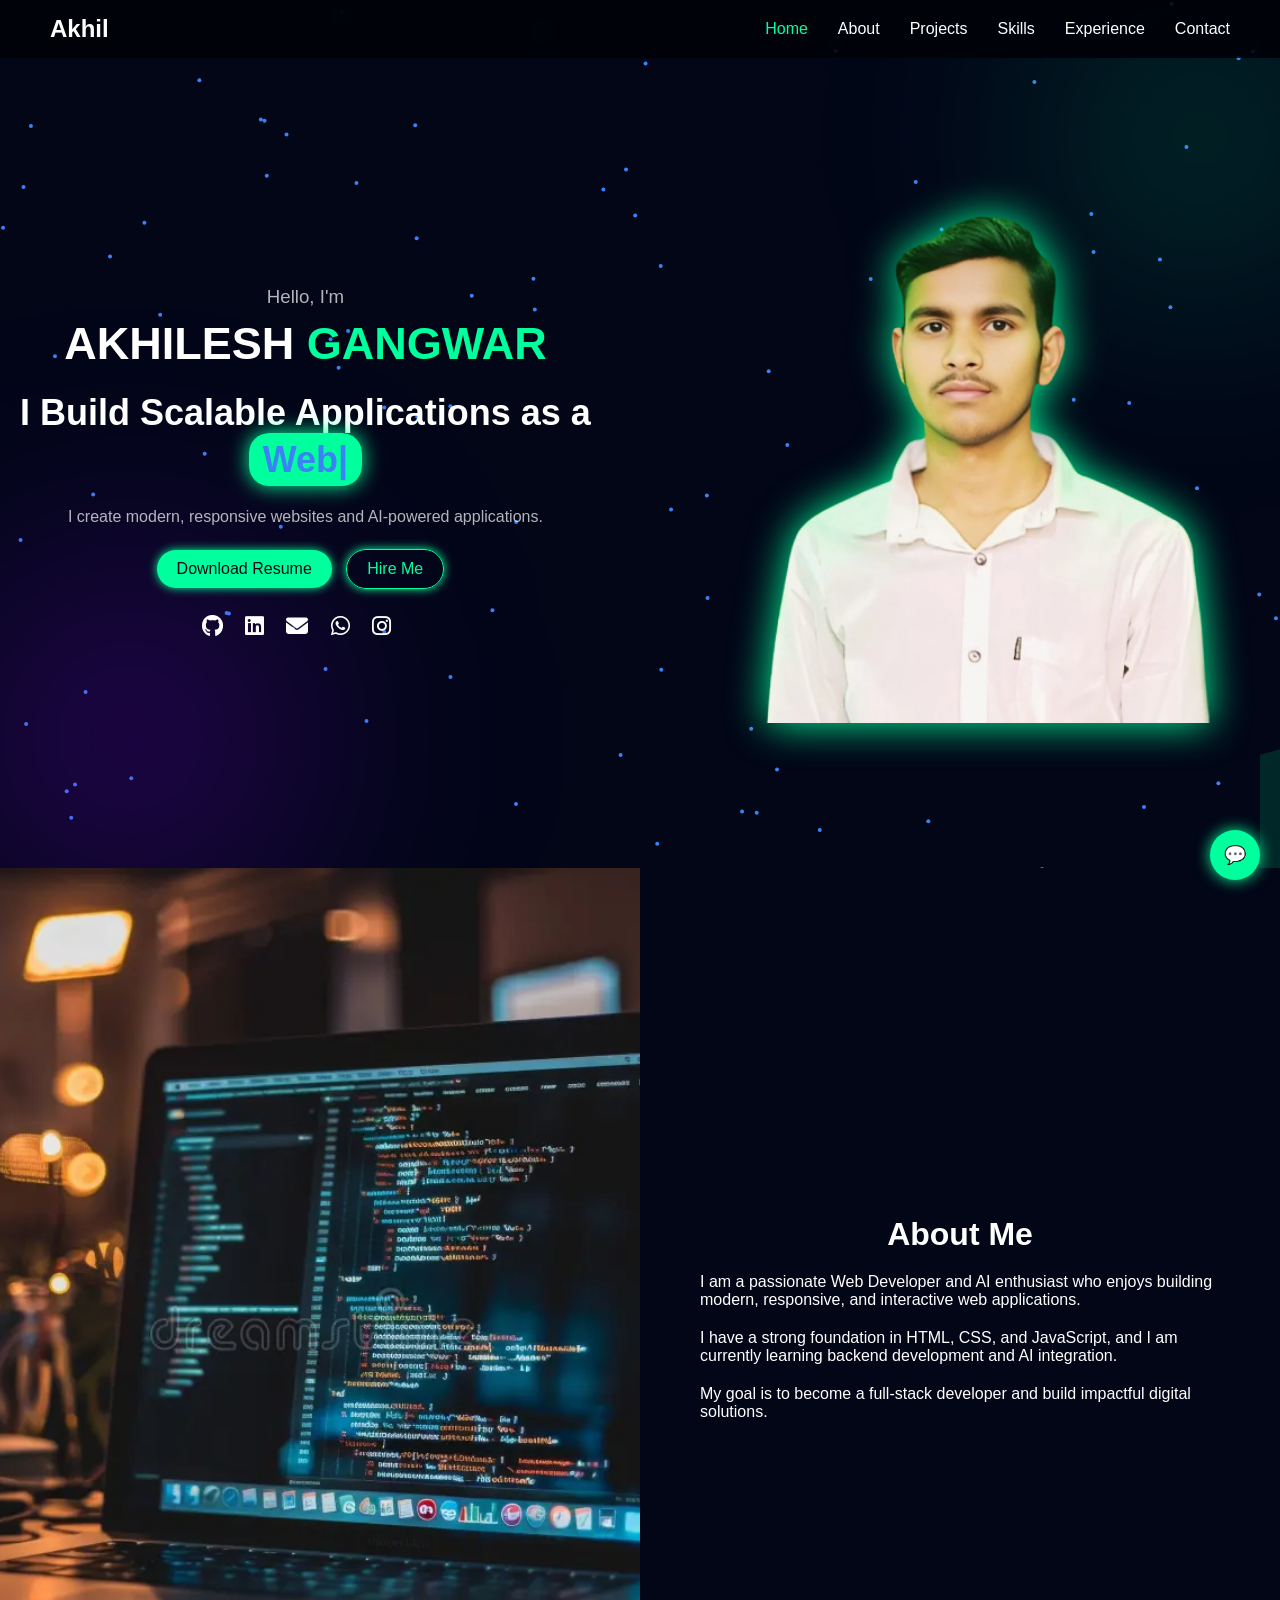
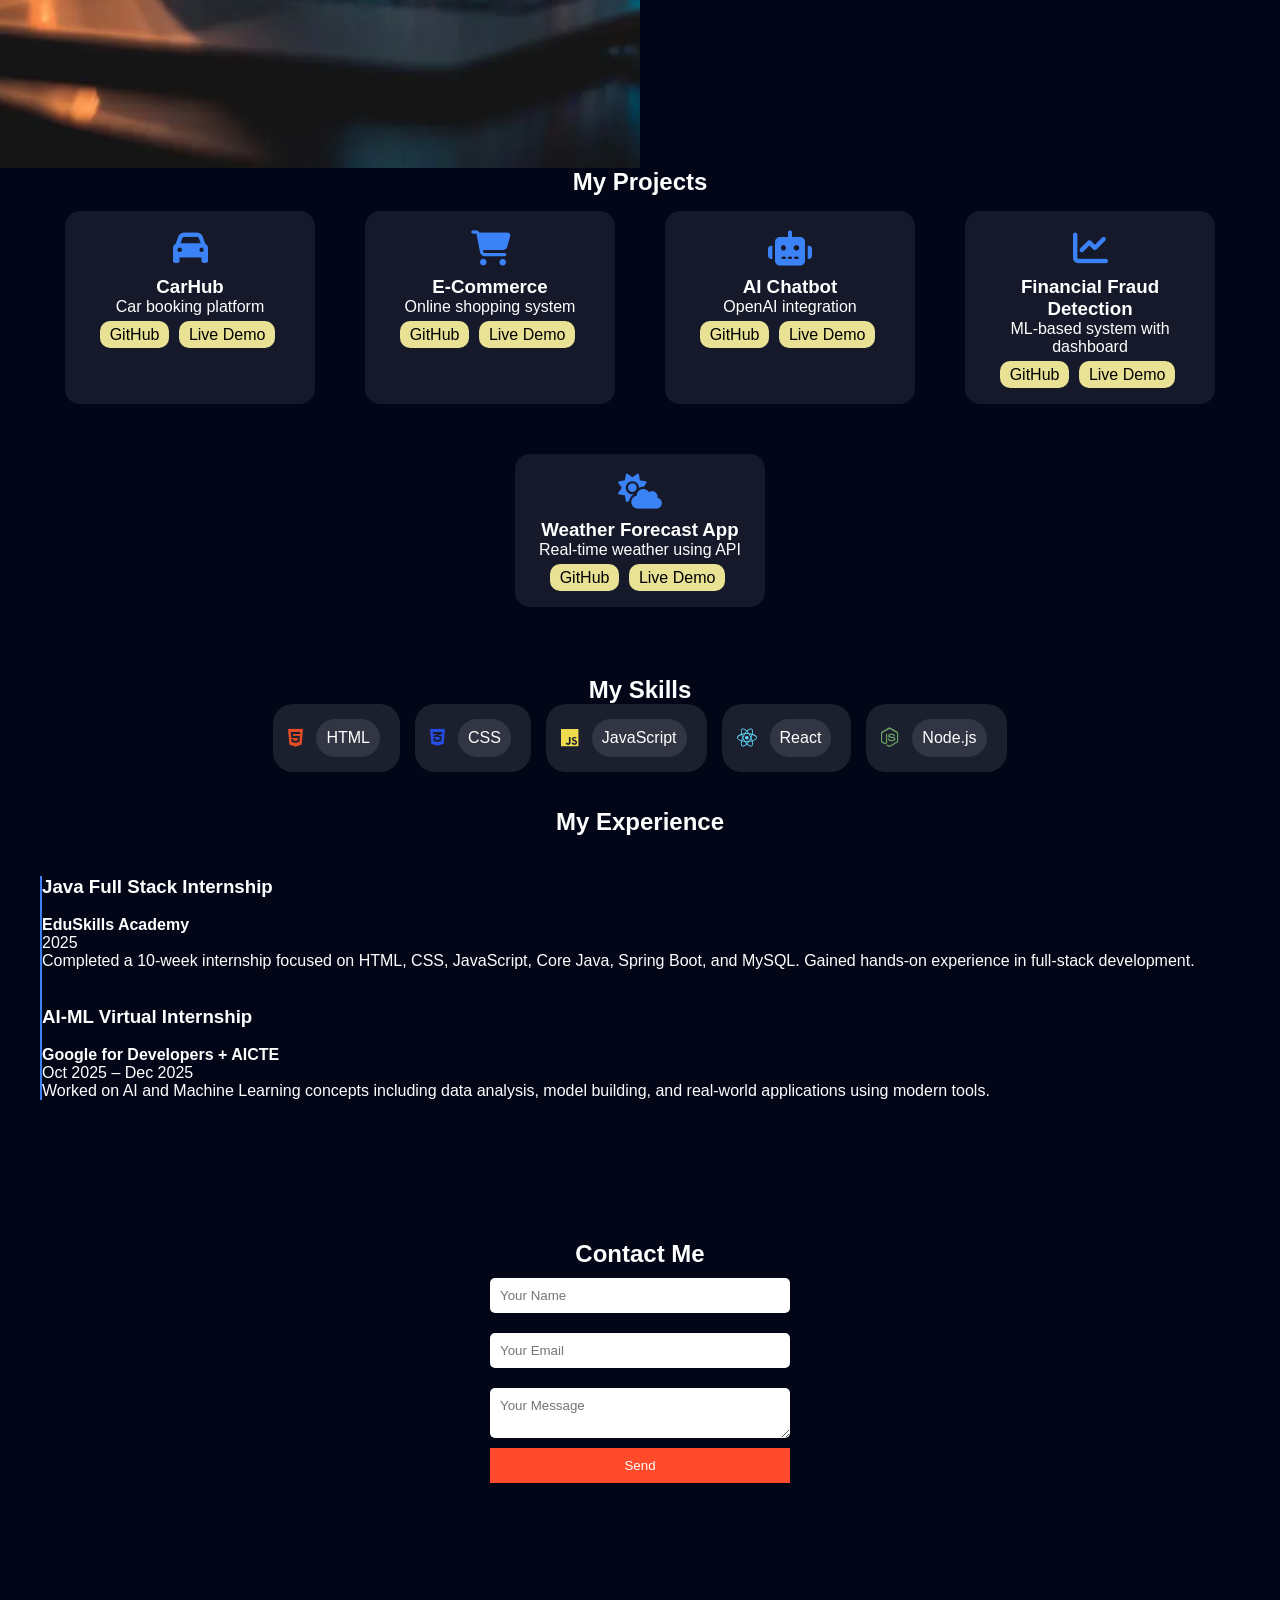
<file: index.html>
<!DOCTYPE html>
<html lang="en">
<head>
<meta charset="UTF-8">
<meta name="viewport" content="width=device-width, initial-scale=1.0">
<title>Akhilesh Gangwar</title>

<link rel="stylesheet" href="style.css">

<!-- Icons -->
<link href="https://cdnjs.cloudflare.com/ajax/libs/font-awesome/6.5.0/css/all.min.css" rel="stylesheet">

</head>

<body>

<!-- 🔥 Background -->
<canvas id="bg"></canvas>

<!-- NAVBAR -->
<nav id="navbar">
  <h2 class="logo">Akhil</h2>

  <ul id="nav-links">
      <li><a href="#home" class="nav-link active">Home</a></li>
    <li><a href="#about" class="nav-link">About</a></li>
    <li><a href="#projects" class="nav-link">Projects</a></li>
    <li><a href="#skills" class="nav-link">Skills</a></li>
    <li><a href="#experience" class="nav-link">Experience</a></li>
    <li><a href="#contact" class="nav-link">Contact</a></li>
     
  </ul>

  <!-- Mobile Menu -->
  <div class="menu-toggle" onclick="toggleMenu()">
    ☰
  </div>
</nav>


<!-- HERO -->
<section id="home" class="hero">

  <div class="left">
    <h3>Hello, I'm</h3>
    <h1>AKHILESH <span>GANGWAR</span></h1>

    <h2>
      I Build Scalable Applications as a <br>
      <span class="highlight typing"></span>
    </h2>

    <p>
      I create modern, responsive websites and AI-powered applications.
    </p>
   
    <!-- Buttons -->
    <div class="buttons">
      <a href="Resume.pdf" class="btn">Download Resume</a>
      <a href="mailto:akhil.techhub@gmail.com" class="btn outline">Hire Me</a>
    </div>

    <!-- Icons -->
    <div class="icons">
      <a href="https://github.com/Akhil-Techhub"><i class="fab fa-github"></i></a>
      <a href="https://www.linkedin.com/in/akhilesh-gangwar-0749462a2"><i class="fab fa-linkedin"></i></a>
      <a href="mailto:akhil.techhub@gmail.com"><i class="fas fa-envelope"></i></a>
      <a href="https://wa.me/917900385975" target="_blank"><i class="fab fa-whatsapp"></i></a>
      <a href="https://instagram.com/akhil.techhub/" target="_blank"><i class="fab fa-instagram"></i></a>
    </div>
  </div>

  <!-- RIGHT IMAGE -->
  <div class="right">
    <img src="Image.png" alt="Akhil">

  <!-- Wave SVG -->
  <svg class="wave" viewBox="0 0 1440 320">
    <path fill="#00ff9d22" d="M0,192L80,170.7C160,149,320,107,480,112C640,117,800,171,960,186.7C1120,203,1280,181,1360,170.7L1440,160V320H0Z"></path>
  </svg>
  
</section>

<!-- ================= ABOUT ================= -->
<section id="about" class="about-section">

  <!-- LEFT SIDE -->
  <div class="about-left">
    <img src="laptop.webp" alt="laptop">
  </div>

  <!-- RIGHT SIDE -->
  <div class="about-right">
    <h2>About Me</h2>

    <p>
      I am a passionate Web Developer and AI enthusiast who enjoys building modern,
      responsive, and interactive web applications.
    </p>

    <p>
      I have a strong foundation in HTML, CSS, and JavaScript, and I am currently
      learning backend development and AI integration.
    </p>

    <p>
      My goal is to become a full-stack developer and build impactful digital solutions.
    </p>
  </div>

</section>
  
  

<!-- 🔹 PROJECTS -->
<section id="projects">
  <h2>My Projects</h2>

  <div class="cards">

    <!-- PROJECT 1 -->
    <div class="card">
      <i class="fas fa-car"></i>
      <h3>CarHub</h3>
      <p>Car booking platform</p>
      <div class="project-links">
        <a href="#">GitHub</a>
        <a href="#">Live Demo</a>
      </div>
    </div>

    <!-- PROJECT 2 -->
    <div class="card">
      <i class="fas fa-shopping-cart"></i>
      <h3>E-Commerce</h3>
      <p>Online shopping system</p>
      <div class="project-links">
        <a href="#">GitHub</a>
        <a href="#">Live Demo</a>
      </div>
    </div>

    <!-- PROJECT 3 -->
    <div class="card">
      <i class="fas fa-robot"></i>
      <h3>AI Chatbot</h3>
      <p>OpenAI integration</p>
      <div class="project-links">
        <a href="#">GitHub</a>
        <a href="#">Live Demo</a>
      </div>
    </div>

    <!-- PROJECT 4 -->
    <div class="card">
      <i class="fas fa-chart-line"></i>
      <h3>Financial Fraud Detection</h3>
      <p>ML-based system with dashboard</p>
      <div class="project-links">
        <a href="#">GitHub</a>
        <a href="#">Live Demo</a>
      </div>
    </div>


    <!-- PROJECT 5 -->
    <div class="card">
      <i class="fas fa-cloud-sun"></i>
      <h3>Weather Forecast App</h3>
      <p>Real-time weather using API</p>
      <div class="project-links">
        <a href="https://github.com/ohiocodehunter/skycast">GitHub</a>
        <a href="https://skycast-och.netlify.app/">Live Demo</a>
      </div>
    </div>

  </div>
</section>
<br>
<br>
<br>

<!-- 🔹 SKILLS -->
<section id="skills">
  <h2>My Skills</h2>

  <div class="skills">

    <div class="skill">
      <i class="fab fa-html5"></i>
      <span>HTML</span>
    </div>

    <div class="skill">
      <i class="fab fa-css3-alt"></i>
      <span>CSS</span>
    </div>

    <div class="skill">
      <i class="fab fa-js"></i>
      <span>JavaScript</span>
    </div>

    <div class="skill">
      <i class="fab fa-react"></i>
      <span>React</span>
    </div>

    <div class="skill">
      <i class="fab fa-node-js"></i>
      <span>Node.js</span>
    </div>

  </div>
</section>
<br>  
<br>
<!-- 🔹 EXPERIENCE -->
<section id="experience">
  <h2>My Experience</h2>

  <div class="timeline">

    <!-- EXPERIENCE 1 -->
    <div class="timeline-item">
      <h3>Java Full Stack Internship</h3>
      <br>
      <p><strong>EduSkills Academy</strong></p>
      <span>2025</span>

      <p>
        Completed a 10-week internship focused on HTML, CSS, JavaScript, Core Java,
        Spring Boot, and MySQL. Gained hands-on experience in full-stack development.
      </p>

    </div>
      <br>
      <br>
    <!-- EXPERIENCE 2 -->
    <div class="timeline-item">
      <h3>AI-ML Virtual Internship</h3><br>
      <p><strong>Google for Developers + AICTE</strong></p>
      <span>Oct 2025 – Dec 2025</span>

      <p>
        Worked on AI and Machine Learning concepts including data analysis,
        model building, and real-world applications using modern tools.
      </p>


    </div>

  </div>
</section>

<!-- 🔹 CONTACT -->
<section id="contact" class="section">
  <h1>Contact Me</h1>

  <form>
    <input type="text" placeholder="Your Name" required>
    <input type="email" placeholder="Your Email" required>
    <textarea placeholder="Your Message"></textarea>
    <button type="submit">Send</button>
  </form>

</section>

<!-- CHAT BUTTON -->
<div class="chat-toggle" onclick="toggleChat()">💬</div>

<!-- CHAT BOX -->
<div class="chat-box" id="chatBox">
  <div class="chat-header">
    AI Assistant
    <span onclick="toggleChat()">✖</span>
  </div>

  <div class="chat-body" id="chatBody">
    <p>Hello! Ask me anything 👋</p>
  </div>

  <div class="chat-input">
    <input type="text" id="userInput" placeholder="Type message...">
    <button onclick="sendMessage()">➤</button>
  </div>
</div>

<!-- ================= SCROLL BUTTON ================= -->
<button id="scrollTopBtn">↑</button>

<script src="script.js"></script>
</body>
</html>
</file>
<file: style.css>
* {
  margin: 0;
  padding: 0;
  box-sizing: border-box;
  font-family: 'Poppins', sans-serif;
}


body {
  margin: 0;
  font-family: 'Poppins', sans-serif;
  background: #020617;
  color: white;
  background: radial-gradient(circle at 20% 30%, #020617, #020617 60%),
              linear-gradient(120deg, #e8a9a9, #ceaaaa);
  min-height: 100vh;
  overflow-x: hidden;
  scroll-behavior: smooth;
}

/* 🔥 CANVAS BG */
#bg {
  position: fixed;
  top: 0;
  left: 0;
  z-index: -1;
}

/* NAVBAR */
/* NAVBAR */
#navbar {
  position: sticky;
  top: 0;
  z-index: 1000;

  display: flex;
  justify-content: space-between;
  align-items: center;

  padding: 15px 50px;

  backdrop-filter: blur(10px);
  background: rgba(0, 0, 0, 0.6);
}

/* LINKS */
#nav-links {
  display: flex;
  gap: 30px;
  list-style: none;
}

.nav-link {
  text-decoration: none;
  color: white;
  position: relative;
  transition: 0.3s;
}

/* Hover underline */
.nav-link::after {
  content: "";
  position: absolute;
  width: 0%;
  height: 2px;
  background: #00ff9d;
  left: 0;
  bottom: -5px;
  transition: 0.3s;
}

.nav-link:hover::after {
  width: 100%;
}

/* ACTIVE LINK */
.nav-link.active {
  color: #00ff9d;
}

/* MOBILE MENU */
.menu-toggle {
  display: none;
  font-size: 24px;
  cursor: pointer;
}

/* MOBILE */
@media (max-width: 768px) {
  #nav-links {
    position: absolute;
    top: 60px;
    right: 0;
    background: #111;
    flex-direction: column;
    width: 200px;
    display: none;
    padding: 20px;
  }

  #nav-links.show {
    display: flex;
  }

  .menu-toggle {
    display: block;
  }
}

/* HERO SECTION */
.hero {
  position: relative;
  height: 90vh;
  display: flex;
  align-items: center;
  padding: 60px;
  overflow: hidden;
}

/* LEFT TEXT */
.left {
  max-width: 600px;
  z-index: 2;
}

.left h3 {
  font-weight: 400;
  opacity: 0.7;
}

.left h1 {
  font-size: 45px;
  margin: 10px 0;
}

.left h1 span {
  color: #00ff9d;
}

.left h2 {
  font-size: 36px;
  line-height: 1.3;
  margin: 20px 0;
}

/* HIGHLIGHT TEXT */
.highlight {
  background: #00ff9d;
  color: black;
  padding: 6px 14px;
  border-radius: 20px;
  box-shadow: 0 0 20px #00ff9d;
}

/* DESCRIPTION */
.left p {
  opacity: 0.7;
  margin-top: 10px;
  line-height: 1.6;
}

/* SOCIAL ICONS */
.icons {
  margin-top: 25px;
}

.icons a {
  color: white;
  margin-right: 18px;
  font-size: 22px;
  transition: 0.3s;
}

.icons a:hover {
  color: #00ff9d;
  transform: scale(1.2);
}

/* GLOW EFFECTS */
.hero::before {
  content: "";
  position: absolute;
  width: 500px;
  height: 500px;
  background: radial-gradient(circle, rgba(140, 0, 255, 0.4), transparent 70%);
  bottom: -120px;
  left: -120px;
  filter: blur(120px);
}

.hero::after {
  content: "";
  position: absolute;
  width: 400px;
  height: 400px;
  background: radial-gradient(circle, rgba(0, 255, 157, 0.3), transparent 70%);
  top: -120px;
  right: -120px;
  filter: blur(120px);
}
.hero {
  display: flex;
  justify-content: space-between;
  align-items: center;
}

.right img {
  width: 600px;
  border-radius: 20px;
  filter: drop-shadow(0 0 20px #00ff9d);
}
.right img:hover {
  transform: scale(1.05);
}

@media (max-width: 768px) {
  .hero {
    flex-direction: column;
    text-align: center;
  }

  .right img {
    margin-top: 20px;
  }
}

/* SECTIONS */
.section {
  height: 100vh;
  padding: 100px 50px;
  text-align: center;
}


/* HERO */
.hero {
  text-align: center;
  padding: 100px 20px;
}

.hero span {
  color: #3b82f6;
}

.profile {
  border-radius: 50%;
}

/* BUTTONS */
.primary {
  background: linear-gradient(90deg,#3b82f6,#9333ea);
  border: none;
  padding: 10px 20px;
  border-radius: 20px;
  color: white;
}

.secondary {
  border: 1px solid white;
  background: transparent;
}

/* SOCIAL */
.socials i {
  margin: 10px;
  font-size: 20px;
}

/* GLASS */
.glass {
  background: rgba(255,255,255,0.05);
  backdrop-filter: blur(15px);
  margin: 40px;
  padding: 40px;
  border-radius: 20px;
}

/* CARDS */
.cards {
  display: flex;
  justify-content: center;
  gap: 20px;
}

.card {
  background: rgba(255,255,255,0.08);
  padding: 20px;
  margin: 15px;
  border-radius: 20px;
  transition: 0.3s;
}

.card:hover {
  transform: translateY(-10px);
  box-shadow: 0 0 20px #3b82f6;
}

/* ABOUT SECTION */
/* SECTION */
.about-section {
  display: flex;
  height: 100vh; /* 🔥 full screen */
}

/* LEFT SIDE */
.about-left {
  width: 50%;
}

.about-left img {
  width: 100%;
  height: 100%;
  object-fit: cover; /* 🔥 perfect fit */
}

/* RIGHT SIDE */
.about-right {
  width: 50%;
  display: flex;
  flex-direction: column;
  justify-content: center; /* vertical center */
  padding: 60px;
  gap: 20px; /* spacing */
  background: #020617;
}

/* TEXT */
.about-right h2 {
  font-size: 32px;
}

.about-right h3 {
  color: #3b82f6;
}

/* BUTTON */
.about-btn {
  width: fit-content;
  padding: 10px 20px;
  border-radius: 20px;
  background: linear-gradient(90deg,#3b82f6,#9333ea);
  border: none;
  color: white;
}

/* 🔥 RESPONSIVE */
@media (max-width: 768px) {
  .about-section {
    flex-direction: column;
    height: auto;
  }

  .about-left, .about-right {
    width: 100%;
  }

  .about-left img {
    height: 300px;
  }
}




/* PROJECT GRID */
    .projects {
  display: flex;
  flex-wrap: wrap;
  gap: 20px;
}

.cards {
  display: flex;
  flex-wrap: wrap;
  justify-content: center;
  gap: 20px;
}

.card {
  width: 250px;
  padding: 20px;
  text-align: center;
  border-radius: 15px;
  background: rgba(255,255,255,0.08);
  transition: 0.3s;
}

.card i {
  font-size: 35px;
  margin-bottom: 10px;
  color: #3b82f6;
}

/* Hover Effect */
.card:hover {
  transform: translateY(-10px);
  box-shadow: 0 0 20px #3b82f6;
}

.card:hover i {
  color: #9333ea;
  transform: scale(1.2);
}


.project-links {
  margin-top: 10px;
}

.project-links a {
  text-decoration: none;
  background: #e9e294;
  color: black;
  padding: 5px 10px;
  border-radius: 10px;
  margin-right: 5px;
}

h2 {
  text-align: center;
}

/* SKILLS */
.skills {
  display: flex;
  flex-wrap: wrap;
  justify-content: center;
  gap: 15px;
}

.skill {
  display: flex;
  align-items: center;
  gap: 8px;
  padding: 10px 15px;
  border-radius: 20px;
  background: rgba(255,255,255,0.1);
  transition: 0.3s;
}

.skill i {
  font-size: 20px;
}

/* Colors */
.fa-html5 { color: #e34c26; }
.fa-css3-alt { color: #264de4; }
.fa-js { color: #f0db4f; }
.fa-react { color: #61dbfb; }
.fa-node-js { color: #68a063; }

/* Hover Effect */
.skill:hover {
  transform: scale(1.1);
  box-shadow: 0 0 15px #3b82f6;
}


.skills span {
  padding: 10px;
  margin: 5px;
  background: rgba(255,255,255,0.1);
  border-radius: 20px;
}

/* TIMELINE */
.timeline {
  border-left: 2px solid #3b82f6;
  margin: 40px;
}

.item {
  margin: 20px;
}

/* CONTACT FORM */
form {
  display: flex;
  flex-direction: column;
  width: 300px;
  margin: auto;
}

input, textarea {
  margin: 10px 0;
  padding: 10px;
  border: none;
  border-radius: 5px;
}

button {
  padding: 10px;
  background: #ff4b2b;
  color: white;
  border: none;
  cursor: pointer;
}

/* CHAT BUTTON */
.chat-toggle {
  position: fixed;
  bottom: 20px;
  right: 20px;
  background: #00ff9d;
  color: black;
  padding: 14px;
  border-radius: 50%;
  cursor: pointer;
  font-size: 18px;
  box-shadow: 0 0 15px #00ff9d;
  transition: 0.3s;
}

.chat-toggle:hover {
  transform: scale(1.1);
}

/* CHAT BOX */
.chat-box {
  position: fixed;
  right: 20px;
  bottom: 80px;
  width: 320px;
  background: #121212;
  border-radius: 15px;
  display: none;
  overflow: hidden;
  box-shadow: 0 0 25px rgba(0, 255, 157, 0.2);
}

/* CHAT HEADER */
.chat-header {
  background: #00ff9d;
  color: black;
  padding: 12px;
  display: flex;
  justify-content: space-between;
  font-weight: bold;
}

/* CHAT BODY */
.chat-body {
  padding: 15px;
}

.chat-body p {
  margin-bottom: 10px;
  opacity: 0.8;
}

.chat-body button {
  margin: 5px 5px 0 0;
  padding: 6px 12px;
  background: #00ff9d;
  border: none;
  border-radius: 10px;
  cursor: pointer;
  transition: 0.3s;
}

.chat-body button:hover {
  background: #00cc7a;
}

/* CHAT INPUT */
.chat-input {
  display: flex;
  border-top: 1px solid #333;
}

.chat-input input {
  flex: 1;
  padding: 10px;
  border: none;
  background: #0b0b0b;
  color: white;
  outline: none;
}

.chat-input button {
  background: #00ff9d;
  border: none;
  padding: 10px 14px;
  cursor: pointer;
}

/* RESPONSIVE */
@media (max-width: 768px) {
  nav {
    padding: 20px;
  }

  .hero {
    padding: 20px;
  }

  .left h1 {
    font-size: 30px;
  }

  .left h2 {
    font-size: 24px;
  }
}
/* Buttons */
.buttons {
  margin-top: 20px;
}

.btn {
  display: inline-block;
  padding: 10px 20px;
  background: #00ff9d;
  color: rgb(2, 10, 20);
  border-radius: 25px;
  text-decoration: none;
  margin-right: 10px;
  box-shadow: 0 0 10px #00ff9d;
}

.btn.outline {
  background: transparent;
  border: 1px solid #00ff9d;
  color: #00ff9d;
}

/* Typing cursor */
.typing::after {
  content: "|";
  animation: blink 1s infinite;
}

@keyframes blink {
  50% { opacity: 0; }
}

/* Wave */
.wave {
  position: absolute;
  bottom: 0;
  width: 100%;
}

.hidden {
  display: none;
}

/* SCROLL BUTTON */
#scrollTopBtn {
  position: fixed;
  bottom: 30px;
  right: 30px;
  background: #b65544;
  color: white;
  border: none;
  padding: 12px 15px;
  border-radius: 50%;
  display: none;
  cursor: pointer;
}
</file>
